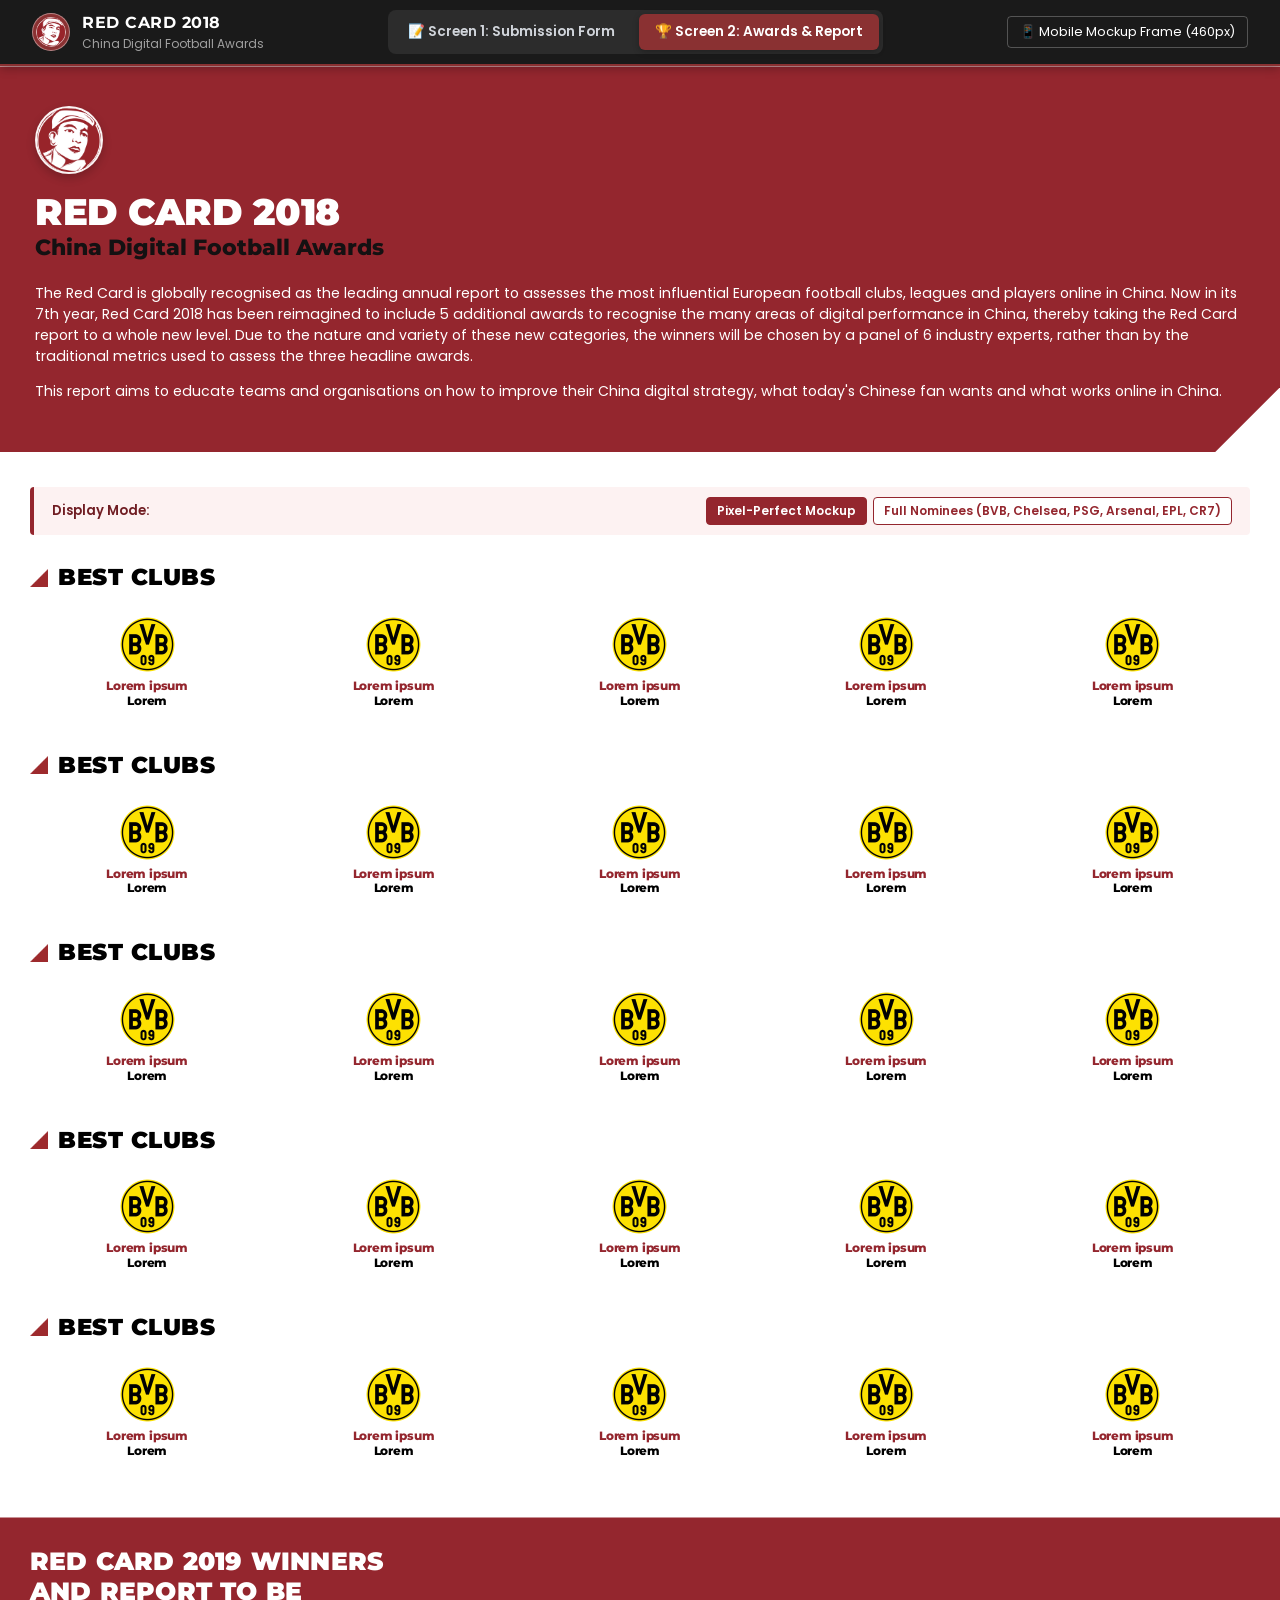
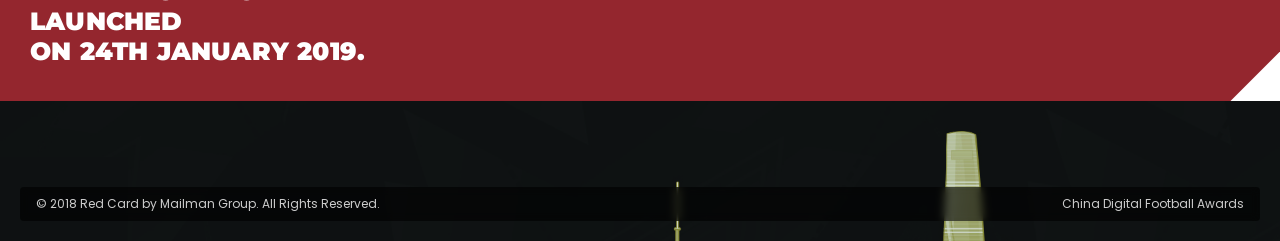
<file: index.html>
<!DOCTYPE html>
<html lang="en">
<head>
    <meta charset="UTF-8">
    <meta name="viewport" content="width=device-width, initial-scale=1.0">
    <meta name="description" content="Red Card 2018 - China Digital Football Awards and Official Application Submission Portal by Mailman. Celebrating European football clubs, leagues, and players online in China.">
    <meta name="keywords" content="Red Card 2018, China Digital Football Awards, Mailman, Football China, European Football Awards">
    <title>Red Card 2018 - China Digital Football Awards & Submission Portal</title>

    <!-- Favicon -->
    <link rel="icon" type="image/png" href="images/logo.png">

    <!-- Google Fonts -->
    <link rel="preconnect" href="https://fonts.googleapis.com">
    <link rel="preconnect" href="https://fonts.gstatic.com" crossorigin>
    <link href="https://fonts.googleapis.com/css2?family=Montserrat:ital,wght@0,400;0,500;0,600;0,700;0,800;0,900;1,400;1,700&family=Poppins:ital,wght@0,300;0,400;0,500;0,600;0,700;1,400&display=swap" rel="stylesheet">

    <!-- Main Stylesheet -->
    <link rel="stylesheet" href="style.css?v=fullscreen">
</head>
<body>

    <!-- Global Top Navigation & Screen Switcher -->
    <nav class="global-nav" aria-label="Screen Navigation">
        <div class="nav-container">
            <div class="nav-brand">
                <img src="images/logo.png" alt="Red Card Logo" class="nav-logo">
                <div>
                    <div class="nav-title">RED CARD 2018</div>
                    <div class="nav-tagline">China Digital Football Awards</div>
                </div>
            </div>

            <!-- Screen Selector Tabs -->
            <div class="nav-screen-tabs" role="tablist">
                <a href="#screen1" id="tab-screen-1" class="nav-tab-btn" role="tab" aria-selected="false">
                    <span>📝 Screen 1: Submission Form</span>
                </a>
                <a href="#screen2" id="tab-screen-2" class="nav-tab-btn active" role="tab" aria-selected="true">
                    <span>🏆 Screen 2: Awards & Report</span>
                </a>
            </div>

            <!-- View Mode Switcher -->
            <div class="nav-view-mode">
                <button type="button" id="toggle-frame-btn" class="view-toggle-btn" title="Toggle between mobile frame and responsive view">
                    📱 Mobile Mockup Frame (460px)
                </button>
            </div>
        </div>
    </nav>

    <!-- Main Application Viewport -->
    <main class="app-viewport">
        <div id="screen-wrapper" class="screen-wrapper">

            <!-- ================================================================
                 SCREEN 1: SUBMISSION FORM (screen1.png)
                 ================================================================ -->
            <section id="screen-1-view" style="display: none;" aria-label="Screen 1 - Award Nomination Submission">
                
                <!-- White Header with Logo -->
                <header class="submission-header">
                    <div class="submission-logo-wrapper">
                        <img src="images/logo.png" alt="Red Card Logo" class="submission-brand-logo">
                    </div>
                </header>

                <!-- Main Maroon Submission Card with Angled Bottom-Right Slant -->
                <div class="submission-main-card">
                    <div class="submission-grid">
                        
                        <!-- Left Column: Title, Explanatory Copy & Closing Date -->
                        <div class="submission-info-col">
                            <h1 class="submission-title">Submission</h1>
                            
                            <p class="submission-desc">
                                All details of submissions will be kept strictly private and
                                confidential by Mailman and will not be used for any purpose
                                other than judging Red Card 2018 winners.
                            </p>

                            <div class="submission-deadline-box">
                                <div class="deadline-text">
                                    <span>Applications will close on the</span>
                                    <span>15th December 2017</span>
                                </div>
                                <!-- Floating white accent square dots matching screen1.png -->
                                <div class="accent-square accent-square-1" aria-hidden="true"></div>
                                <div class="accent-square accent-square-2" aria-hidden="true"></div>
                            </div>
                        </div>

                        <!-- Right Column: Submission Form -->
                        <div class="submission-form-col">
                            <form id="award-submission-form" class="submission-form" action="#" method="POST">
                                
                                <!-- Text Inputs -->
                                <div class="form-group-input">
                                    <input type="text" id="applicant-name" name="name" class="form-input-bordered" placeholder="Name" required autocomplete="name">
                                </div>

                                <div class="form-group-input">
                                    <input type="email" id="applicant-email" name="email" class="form-input-bordered" placeholder="Email Address" required autocomplete="email">
                                </div>

                                <div class="form-group-input">
                                    <input type="text" id="applicant-organisation" name="organisation" class="form-input-bordered" placeholder="Organisation" required autocomplete="organization">
                                </div>

                                <!-- Award Selection Heading -->
                                <div class="form-section-awards">
                                    <h2 class="awards-header-title">Which Award</h2>
                                    <p class="awards-header-subtitle">
                                        (Please tick and provide details for all of the awards you would like to be nominated for)
                                    </p>
                                </div>

                                <!-- Award 1: Best Livestream (Checked by default in screen1.png) -->
                                <div class="award-field-block">
                                    <label class="award-checkbox-row" for="award-livestream">
                                        <span class="award-checkbox-label">
                                            <span class="custom-checkbox-wrapper">
                                                <input type="checkbox" id="award-livestream" name="awards[]" value="Best Livestream" checked>
                                                <span class="custom-checkbox-box"></span>
                                            </span>
                                            <span>Best Livestream</span>
                                        </span>
                                        <span class="award-row-square" aria-hidden="true"></span>
                                    </label>
                                    <textarea id="desc-livestream" name="desc_livestream" class="award-textarea" placeholder="Description & Results (max. 150 words)"></textarea>
                                </div>

                                <!-- Award 2: Best Tour Campaign -->
                                <div class="award-field-block">
                                    <label class="award-checkbox-row" for="award-tour">
                                        <span class="award-checkbox-label">
                                            <span class="custom-checkbox-wrapper">
                                                <input type="checkbox" id="award-tour" name="awards[]" value="Best Tour Campaign">
                                                <span class="custom-checkbox-box"></span>
                                            </span>
                                            <span>Best Tour Campaign</span>
                                        </span>
                                        <span class="award-row-square" aria-hidden="true"></span>
                                    </label>
                                    <textarea id="desc-tour" name="desc_tour" class="award-textarea" placeholder="Description & Results (max. 150 words)"></textarea>
                                </div>

                                <!-- Award 3: Best Sponsor Activation -->
                                <div class="award-field-block">
                                    <label class="award-checkbox-row" for="award-sponsor">
                                        <span class="award-checkbox-label">
                                            <span class="custom-checkbox-wrapper">
                                                <input type="checkbox" id="award-sponsor" name="awards[]" value="Best Sponsor Activation">
                                                <span class="custom-checkbox-box"></span>
                                            </span>
                                            <span>Best Sponsor Activation</span>
                                        </span>
                                        <span class="award-row-square" aria-hidden="true"></span>
                                    </label>
                                    <textarea id="desc-sponsor" name="desc_sponsor" class="award-textarea" placeholder="Description & Results (max. 150 words)"></textarea>
                                </div>

                                <!-- Award 4: Best Use of Technology -->
                                <div class="award-field-block">
                                    <label class="award-checkbox-row" for="award-technology">
                                        <span class="award-checkbox-label">
                                            <span class="custom-checkbox-wrapper">
                                                <input type="checkbox" id="award-technology" name="awards[]" value="Best Use of Technology">
                                                <span class="custom-checkbox-box"></span>
                                            </span>
                                            <span>Best Use of Technology</span>
                                        </span>
                                        <span class="award-row-square" aria-hidden="true"></span>
                                    </label>
                                    <textarea id="desc-technology" name="desc_technology" class="award-textarea" placeholder="Description & Results (max. 150 words)"></textarea>
                                </div>

                                <!-- Award 5: Best Online Campaign -->
                                <div class="award-field-block">
                                    <label class="award-checkbox-row" for="award-online">
                                        <span class="award-checkbox-label">
                                            <span class="custom-checkbox-wrapper">
                                                <input type="checkbox" id="award-online" name="awards[]" value="Best Online Campaign">
                                                <span class="custom-checkbox-box"></span>
                                            </span>
                                            <span>Best Online Campaign</span>
                                        </span>
                                        <span class="award-row-square" aria-hidden="true"></span>
                                    </label>
                                    <textarea id="desc-online" name="desc_online" class="award-textarea" placeholder="Description & Results (max. 150 words)"></textarea>
                                </div>

                                <!-- Submission Actions & Success Badge matching screen1.png -->
                                <div class="form-actions-wrapper">
                                    <button type="submit" class="btn-submit-form" id="btn-submit">
                                        Submit Nomination
                                    </button>

                                    <!-- Exact visual representation of the white badge from screen1.png -->
                                    <div class="submission-success-badge" id="success-badge">
                                        <span class="success-check-icon" aria-hidden="true">&#10003;</span>
                                        <span>Submission Successful</span>
                                    </div>
                                </div>

                            </form>
                        </div>

                    </div>
                </div>

            </section>

            <!-- ================================================================
                 SCREEN 2: RED CARD 2018 AWARDS & REPORT (screen2.png)
                 ================================================================ -->
            <section id="screen-2-view" aria-label="Screen 2 - Red Card 2018 Report and Awards">
                
                <!-- Hero Section with Maroon Background & Angled Slant -->
                <header class="awards-hero-section">
                    <div class="hero-header-top">
                        <div class="hero-brand-logo-circle">
                            <img src="images/logo.png" alt="Red Card Circular Logo">
                        </div>
                    </div>

                    <h1 class="hero-main-title">RED CARD 2018</h1>
                    <div class="hero-sub-title">China Digital Football Awards</div>

                    <div class="hero-body-text">
                        <p>
                            The Red Card is globally recognised as the leading annual report to assesses the most influential European football clubs, leagues and players online in China. Now in its 7th year, Red Card 2018 has been reimagined to include 5 additional awards to recognise the many areas of digital performance in China, thereby taking the Red Card report to a whole new level. Due to the nature and variety of these new categories, the winners will be chosen by a panel of 6 industry experts, rather than by the traditional metrics used to assess the three headline awards.
                        </p>
                        <p>
                            This report aims to educate teams and organisations on how to improve their China digital strategy, what today's Chinese fan wants and what works online in China.
                        </p>
                    </div>
                </header>

                <!-- Awards Body Section -->
                <div class="awards-body-container">
                    
                    <!-- Interactive View Switcher Bar (Mockup vs Authentic Data) -->
                    <div class="mode-switch-bar">
                        <span class="mode-switch-title">Display Mode:</span>
                        <div class="mode-toggle-group">
                            <button type="button" id="btn-mockup-mode" class="mode-btn active" title="Displays 5x Dortmund BVB as shown in screen2.png mockup">
                                Pixel-Perfect Mockup
                            </button>
                            <button type="button" id="btn-authentic-mode" class="mode-btn" title="Displays all provided clubs, leagues, and players">
                                Full Nominees (BVB, Chelsea, PSG, Arsenal, EPL, CR7)
                            </button>
                        </div>
                    </div>

                    <!-- Category 1: BEST CLUBS -->
                    <section class="award-category-section" aria-labelledby="cat-1-title">
                        <div class="category-heading-row">
                            <img src="images/icon_awards.png" alt="Award category icon" class="category-triangle-icon">
                            <h2 id="cat-1-title" class="category-title-text">BEST CLUBS</h2>
                        </div>
                        <div class="club-cards-grid">
                            <div class="club-card-item">
                                <div class="club-badge-wrapper">
                                    <img src="images/1.png" alt="Borussia Dortmund">
                                </div>
                                <div class="club-name-primary">Lorem ipsum</div>
                                <div class="club-name-secondary">Lorem</div>
                            </div>
                            <div class="club-card-item">
                                <div class="club-badge-wrapper">
                                    <img src="images/1.png" alt="Borussia Dortmund">
                                </div>
                                <div class="club-name-primary">Lorem ipsum</div>
                                <div class="club-name-secondary">Lorem</div>
                            </div>
                            <div class="club-card-item">
                                <div class="club-badge-wrapper">
                                    <img src="images/1.png" alt="Borussia Dortmund">
                                </div>
                                <div class="club-name-primary">Lorem ipsum</div>
                                <div class="club-name-secondary">Lorem</div>
                            </div>
                            <div class="club-card-item">
                                <div class="club-badge-wrapper">
                                    <img src="images/1.png" alt="Borussia Dortmund">
                                </div>
                                <div class="club-name-primary">Lorem ipsum</div>
                                <div class="club-name-secondary">Lorem</div>
                            </div>
                            <div class="club-card-item">
                                <div class="club-badge-wrapper">
                                    <img src="images/1.png" alt="Borussia Dortmund">
                                </div>
                                <div class="club-name-primary">Lorem ipsum</div>
                                <div class="club-name-secondary">Lorem</div>
                            </div>
                        </div>
                    </section>

                    <!-- Category 2: BEST CLUBS -->
                    <section class="award-category-section" aria-labelledby="cat-2-title">
                        <div class="category-heading-row">
                            <img src="images/icon_awards.png" alt="Award category icon" class="category-triangle-icon">
                            <h2 id="cat-2-title" class="category-title-text">BEST CLUBS</h2>
                        </div>
                        <div class="club-cards-grid">
                            <div class="club-card-item">
                                <div class="club-badge-wrapper">
                                    <img src="images/1.png" alt="Borussia Dortmund">
                                </div>
                                <div class="club-name-primary">Lorem ipsum</div>
                                <div class="club-name-secondary">Lorem</div>
                            </div>
                            <div class="club-card-item">
                                <div class="club-badge-wrapper">
                                    <img src="images/1.png" alt="Borussia Dortmund">
                                </div>
                                <div class="club-name-primary">Lorem ipsum</div>
                                <div class="club-name-secondary">Lorem</div>
                            </div>
                            <div class="club-card-item">
                                <div class="club-badge-wrapper">
                                    <img src="images/1.png" alt="Borussia Dortmund">
                                </div>
                                <div class="club-name-primary">Lorem ipsum</div>
                                <div class="club-name-secondary">Lorem</div>
                            </div>
                            <div class="club-card-item">
                                <div class="club-badge-wrapper">
                                    <img src="images/1.png" alt="Borussia Dortmund">
                                </div>
                                <div class="club-name-primary">Lorem ipsum</div>
                                <div class="club-name-secondary">Lorem</div>
                            </div>
                            <div class="club-card-item">
                                <div class="club-badge-wrapper">
                                    <img src="images/1.png" alt="Borussia Dortmund">
                                </div>
                                <div class="club-name-primary">Lorem ipsum</div>
                                <div class="club-name-secondary">Lorem</div>
                            </div>
                        </div>
                    </section>

                    <!-- Category 3: BEST CLUBS -->
                    <section class="award-category-section" aria-labelledby="cat-3-title">
                        <div class="category-heading-row">
                            <img src="images/icon_awards.png" alt="Award category icon" class="category-triangle-icon">
                            <h2 id="cat-3-title" class="category-title-text">BEST CLUBS</h2>
                        </div>
                        <div class="club-cards-grid">
                            <div class="club-card-item">
                                <div class="club-badge-wrapper">
                                    <img src="images/1.png" alt="Borussia Dortmund">
                                </div>
                                <div class="club-name-primary">Lorem ipsum</div>
                                <div class="club-name-secondary">Lorem</div>
                            </div>
                            <div class="club-card-item">
                                <div class="club-badge-wrapper">
                                    <img src="images/1.png" alt="Borussia Dortmund">
                                </div>
                                <div class="club-name-primary">Lorem ipsum</div>
                                <div class="club-name-secondary">Lorem</div>
                            </div>
                            <div class="club-card-item">
                                <div class="club-badge-wrapper">
                                    <img src="images/1.png" alt="Borussia Dortmund">
                                </div>
                                <div class="club-name-primary">Lorem ipsum</div>
                                <div class="club-name-secondary">Lorem</div>
                            </div>
                            <div class="club-card-item">
                                <div class="club-badge-wrapper">
                                    <img src="images/1.png" alt="Borussia Dortmund">
                                </div>
                                <div class="club-name-primary">Lorem ipsum</div>
                                <div class="club-name-secondary">Lorem</div>
                            </div>
                            <div class="club-card-item">
                                <div class="club-badge-wrapper">
                                    <img src="images/1.png" alt="Borussia Dortmund">
                                </div>
                                <div class="club-name-primary">Lorem ipsum</div>
                                <div class="club-name-secondary">Lorem</div>
                            </div>
                        </div>
                    </section>

                    <!-- Category 4: BEST CLUBS -->
                    <section class="award-category-section" aria-labelledby="cat-4-title">
                        <div class="category-heading-row">
                            <img src="images/icon_awards.png" alt="Award category icon" class="category-triangle-icon">
                            <h2 id="cat-4-title" class="category-title-text">BEST CLUBS</h2>
                        </div>
                        <div class="club-cards-grid">
                            <div class="club-card-item">
                                <div class="club-badge-wrapper">
                                    <img src="images/1.png" alt="Borussia Dortmund">
                                </div>
                                <div class="club-name-primary">Lorem ipsum</div>
                                <div class="club-name-secondary">Lorem</div>
                            </div>
                            <div class="club-card-item">
                                <div class="club-badge-wrapper">
                                    <img src="images/1.png" alt="Borussia Dortmund">
                                </div>
                                <div class="club-name-primary">Lorem ipsum</div>
                                <div class="club-name-secondary">Lorem</div>
                            </div>
                            <div class="club-card-item">
                                <div class="club-badge-wrapper">
                                    <img src="images/1.png" alt="Borussia Dortmund">
                                </div>
                                <div class="club-name-primary">Lorem ipsum</div>
                                <div class="club-name-secondary">Lorem</div>
                            </div>
                            <div class="club-card-item">
                                <div class="club-badge-wrapper">
                                    <img src="images/1.png" alt="Borussia Dortmund">
                                </div>
                                <div class="club-name-primary">Lorem ipsum</div>
                                <div class="club-name-secondary">Lorem</div>
                            </div>
                            <div class="club-card-item">
                                <div class="club-badge-wrapper">
                                    <img src="images/1.png" alt="Borussia Dortmund">
                                </div>
                                <div class="club-name-primary">Lorem ipsum</div>
                                <div class="club-name-secondary">Lorem</div>
                            </div>
                        </div>
                    </section>

                    <!-- Category 5: BEST CLUBS -->
                    <section class="award-category-section" aria-labelledby="cat-5-title">
                        <div class="category-heading-row">
                            <img src="images/icon_awards.png" alt="Award category icon" class="category-triangle-icon">
                            <h2 id="cat-5-title" class="category-title-text">BEST CLUBS</h2>
                        </div>
                        <div class="club-cards-grid">
                            <div class="club-card-item">
                                <div class="club-badge-wrapper">
                                    <img src="images/1.png" alt="Borussia Dortmund">
                                </div>
                                <div class="club-name-primary">Lorem ipsum</div>
                                <div class="club-name-secondary">Lorem</div>
                            </div>
                            <div class="club-card-item">
                                <div class="club-badge-wrapper">
                                    <img src="images/1.png" alt="Borussia Dortmund">
                                </div>
                                <div class="club-name-primary">Lorem ipsum</div>
                                <div class="club-name-secondary">Lorem</div>
                            </div>
                            <div class="club-card-item">
                                <div class="club-badge-wrapper">
                                    <img src="images/1.png" alt="Borussia Dortmund">
                                </div>
                                <div class="club-name-primary">Lorem ipsum</div>
                                <div class="club-name-secondary">Lorem</div>
                            </div>
                            <div class="club-card-item">
                                <div class="club-badge-wrapper">
                                    <img src="images/1.png" alt="Borussia Dortmund">
                                </div>
                                <div class="club-name-primary">Lorem ipsum</div>
                                <div class="club-name-secondary">Lorem</div>
                            </div>
                            <div class="club-card-item">
                                <div class="club-badge-wrapper">
                                    <img src="images/1.png" alt="Borussia Dortmund">
                                </div>
                                <div class="club-name-primary">Lorem ipsum</div>
                                <div class="club-name-secondary">Lorem</div>
                            </div>
                        </div>
                    </section>

                </div>

                <!-- Launch Announcement Maroon Banner -->
                <div class="launch-announcement-banner">
                    <div class="launch-announcement-text">
                        RED CARD 2019 WINNERS<br>
                        AND REPORT TO BE LAUNCHED<br>
                        ON 24TH JANUARY 2019.
                    </div>
                </div>

                <!-- Skyline Footer Graphic Section -->
                <footer class="skyline-footer-section">
                    <div class="footer-overlay-content">
                        <span>&copy; 2018 Red Card by Mailman Group. All Rights Reserved.</span>
                        <span>China Digital Football Awards</span>
                    </div>
                </footer>

            </section>

        </div>
    </main>

    <!-- Main Controller Script -->
    <script src="script.js"></script>
</body>
</html>
</file>
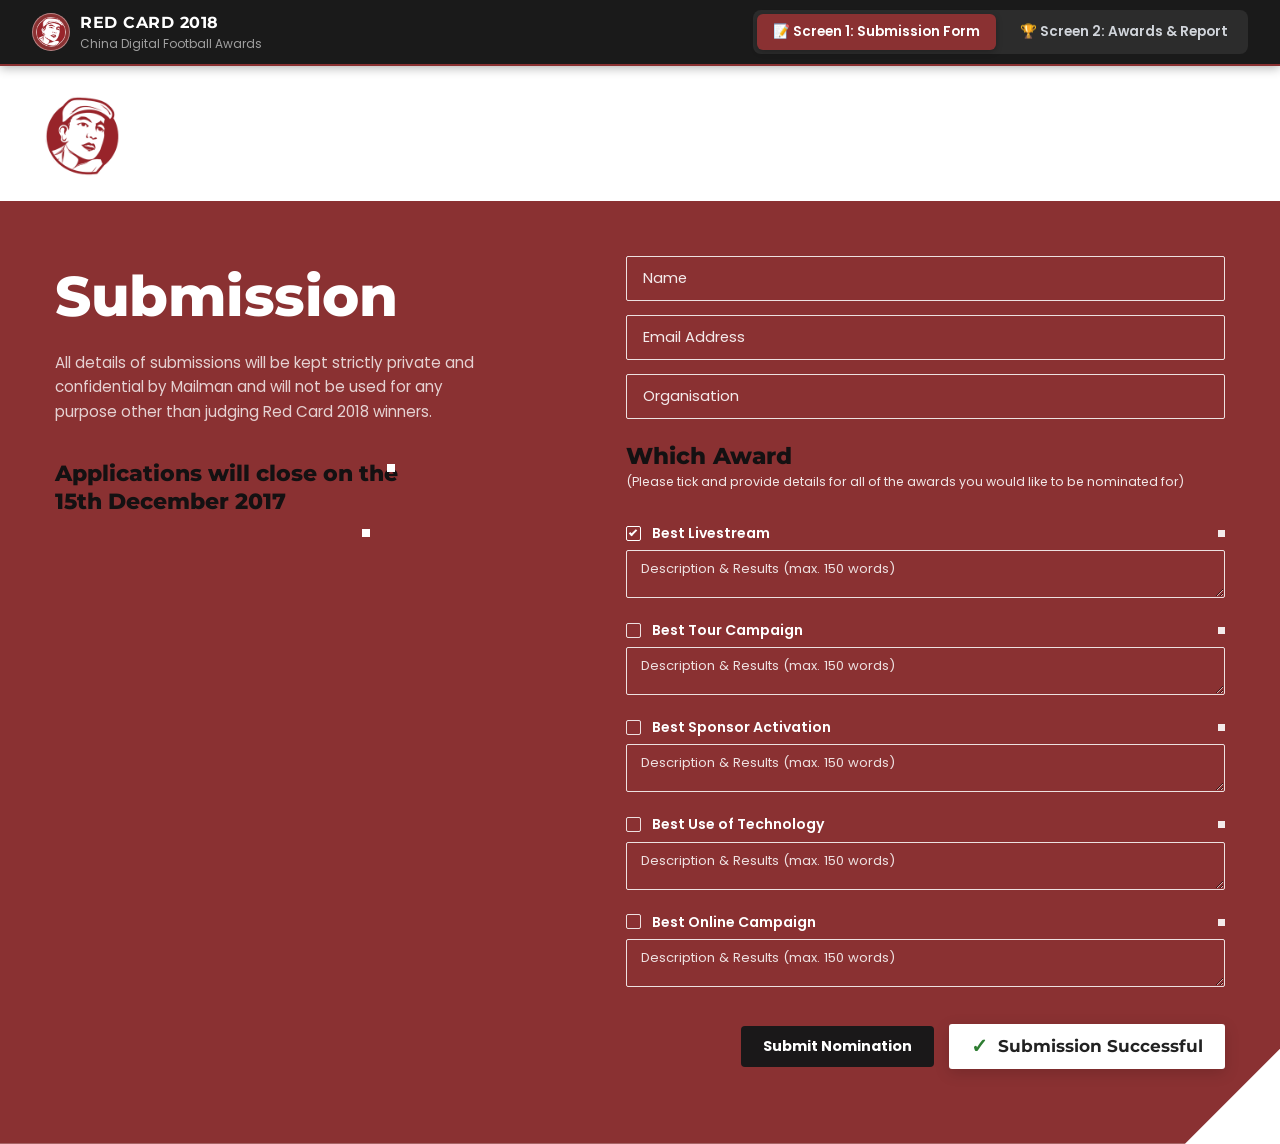
<file: screen1.html>
<!DOCTYPE html>
<html lang="en">
<head>
    <meta charset="UTF-8">
    <meta name="viewport" content="width=device-width, initial-scale=1.0">
    <meta name="description" content="Red Card 2018 - Application Submission Portal. Submit your nomination for China Digital Football Awards.">
    <title>Red Card 2018 - Screen 1: Submission</title>

    <!-- Favicon -->
    <link rel="icon" type="image/png" href="images/logo.png">

    <!-- Google Fonts -->
    <link rel="preconnect" href="https://fonts.googleapis.com">
    <link rel="preconnect" href="https://fonts.gstatic.com" crossorigin>
    <link href="https://fonts.googleapis.com/css2?family=Montserrat:ital,wght@0,400;0,500;0,600;0,700;0,800;0,900;1,400;1,700&family=Poppins:ital,wght@0,300;0,400;0,500;0,600;0,700;1,400&display=swap" rel="stylesheet">

    <!-- Stylesheet -->
    <link rel="stylesheet" href="style.css?v=fullscreen">
    <style>
        /* Specific screen1 standalone adjustments */
        body {
            background-color: #ffffff;
            margin: 0;
            padding: 0;
        }
        .screen-wrapper {
            max-width: 100%;
            box-shadow: none;
            border-radius: 0;
        }
        .app-viewport {
            padding: 0;
        }
    </style>
</head>
<body>

    <!-- Header Navigation -->
    <nav class="global-nav">
        <div class="nav-container">
            <div class="nav-brand">
                <a href="index.html" style="display:flex; align-items:center; gap:10px;">
                    <img src="images/logo.png" alt="Red Card Logo" class="nav-logo">
                    <div>
                        <div class="nav-title">RED CARD 2018</div>
                        <div class="nav-tagline">China Digital Football Awards</div>
                    </div>
                </a>
            </div>
            <div class="nav-screen-tabs">
                <a href="screen1.html" class="nav-tab-btn active">
                    <span>📝 Screen 1: Submission Form</span>
                </a>
                <a href="screen2.html" class="nav-tab-btn">
                    <span>🏆 Screen 2: Awards & Report</span>
                </a>
            </div>
        </div>
    </nav>

    <!-- Standalone Viewport for Screen 1 -->
    <main class="app-viewport">
        <div class="screen-wrapper">
            <section id="screen-1-view">
                
                <!-- White Header with Logo -->
                <header class="submission-header">
                    <div class="submission-logo-wrapper">
                        <a href="index.html">
                            <img src="images/logo.png" alt="Red Card Logo" class="submission-brand-logo">
                        </a>
                    </div>
                </header>

                <!-- Main Maroon Submission Card with Slanted Cut -->
                <div class="submission-main-card">
                    <div class="submission-grid">
                        
                        <!-- Left Column: Title, Explanatory Copy & Closing Date -->
                        <div class="submission-info-col">
                            <h1 class="submission-title">Submission</h1>
                            
                            <p class="submission-desc">
                                All details of submissions will be kept strictly private and
                                confidential by Mailman and will not be used for any purpose
                                other than judging Red Card 2018 winners.
                            </p>

                            <div class="submission-deadline-box">
                                <div class="deadline-text">
                                    <span>Applications will close on the</span>
                                    <span>15th December 2017</span>
                                </div>
                                <!-- Floating white accent square dots -->
                                <div class="accent-square accent-square-1" aria-hidden="true"></div>
                                <div class="accent-square accent-square-2" aria-hidden="true"></div>
                            </div>
                        </div>

                        <!-- Right Column: Submission Form -->
                        <div class="submission-form-col">
                            <form id="award-submission-form" class="submission-form" action="#" method="POST">
                                
                                <div class="form-group-input">
                                    <input type="text" id="applicant-name" name="name" class="form-input-bordered" placeholder="Name" required autocomplete="name">
                                </div>

                                <div class="form-group-input">
                                    <input type="email" id="applicant-email" name="email" class="form-input-bordered" placeholder="Email Address" required autocomplete="email">
                                </div>

                                <div class="form-group-input">
                                    <input type="text" id="applicant-organisation" name="organisation" class="form-input-bordered" placeholder="Organisation" required autocomplete="organization">
                                </div>

                                <!-- Award Selection Heading -->
                                <div class="form-section-awards">
                                    <h2 class="awards-header-title">Which Award</h2>
                                    <p class="awards-header-subtitle">
                                        (Please tick and provide details for all of the awards you would like to be nominated for)
                                    </p>
                                </div>

                                <!-- Award 1: Best Livestream (Checked in screen1.png) -->
                                <div class="award-field-block">
                                    <label class="award-checkbox-row" for="award-livestream">
                                        <span class="award-checkbox-label">
                                            <span class="custom-checkbox-wrapper">
                                                <input type="checkbox" id="award-livestream" name="awards[]" value="Best Livestream" checked>
                                                <span class="custom-checkbox-box"></span>
                                            </span>
                                            <span>Best Livestream</span>
                                        </span>
                                        <span class="award-row-square" aria-hidden="true"></span>
                                    </label>
                                    <textarea id="desc-livestream" name="desc_livestream" class="award-textarea" placeholder="Description & Results (max. 150 words)"></textarea>
                                </div>

                                <!-- Award 2: Best Tour Campaign -->
                                <div class="award-field-block">
                                    <label class="award-checkbox-row" for="award-tour">
                                        <span class="award-checkbox-label">
                                            <span class="custom-checkbox-wrapper">
                                                <input type="checkbox" id="award-tour" name="awards[]" value="Best Tour Campaign">
                                                <span class="custom-checkbox-box"></span>
                                            </span>
                                            <span>Best Tour Campaign</span>
                                        </span>
                                        <span class="award-row-square" aria-hidden="true"></span>
                                    </label>
                                    <textarea id="desc-tour" name="desc_tour" class="award-textarea" placeholder="Description & Results (max. 150 words)"></textarea>
                                </div>

                                <!-- Award 3: Best Sponsor Activation -->
                                <div class="award-field-block">
                                    <label class="award-checkbox-row" for="award-sponsor">
                                        <span class="award-checkbox-label">
                                            <span class="custom-checkbox-wrapper">
                                                <input type="checkbox" id="award-sponsor" name="awards[]" value="Best Sponsor Activation">
                                                <span class="custom-checkbox-box"></span>
                                            </span>
                                            <span>Best Sponsor Activation</span>
                                        </span>
                                        <span class="award-row-square" aria-hidden="true"></span>
                                    </label>
                                    <textarea id="desc-sponsor" name="desc_sponsor" class="award-textarea" placeholder="Description & Results (max. 150 words)"></textarea>
                                </div>

                                <!-- Award 4: Best Use of Technology -->
                                <div class="award-field-block">
                                    <label class="award-checkbox-row" for="award-technology">
                                        <span class="award-checkbox-label">
                                            <span class="custom-checkbox-wrapper">
                                                <input type="checkbox" id="award-technology" name="awards[]" value="Best Use of Technology">
                                                <span class="custom-checkbox-box"></span>
                                            </span>
                                            <span>Best Use of Technology</span>
                                        </span>
                                        <span class="award-row-square" aria-hidden="true"></span>
                                    </label>
                                    <textarea id="desc-technology" name="desc_technology" class="award-textarea" placeholder="Description & Results (max. 150 words)"></textarea>
                                </div>

                                <!-- Award 5: Best Online Campaign -->
                                <div class="award-field-block">
                                    <label class="award-checkbox-row" for="award-online">
                                        <span class="award-checkbox-label">
                                            <span class="custom-checkbox-wrapper">
                                                <input type="checkbox" id="award-online" name="awards[]" value="Best Online Campaign">
                                                <span class="custom-checkbox-box"></span>
                                            </span>
                                            <span>Best Online Campaign</span>
                                        </span>
                                        <span class="award-row-square" aria-hidden="true"></span>
                                    </label>
                                    <textarea id="desc-online" name="desc_online" class="award-textarea" placeholder="Description & Results (max. 150 words)"></textarea>
                                </div>

                                <!-- Submission Actions & Success Badge matching screen1.png -->
                                <div class="form-actions-wrapper">
                                    <button type="submit" class="btn-submit-form" id="btn-submit">
                                        Submit Nomination
                                    </button>

                                    <!-- Exact visual representation of the white badge from screen1.png -->
                                    <div class="submission-success-badge" id="success-badge">
                                        <span class="success-check-icon" aria-hidden="true">&#10003;</span>
                                        <span>Submission Successful</span>
                                    </div>
                                </div>

                            </form>
                        </div>

                    </div>
                </div>

            </section>
        </div>
    </main>

    <script src="script.js"></script>
</body>
</html>
</file>
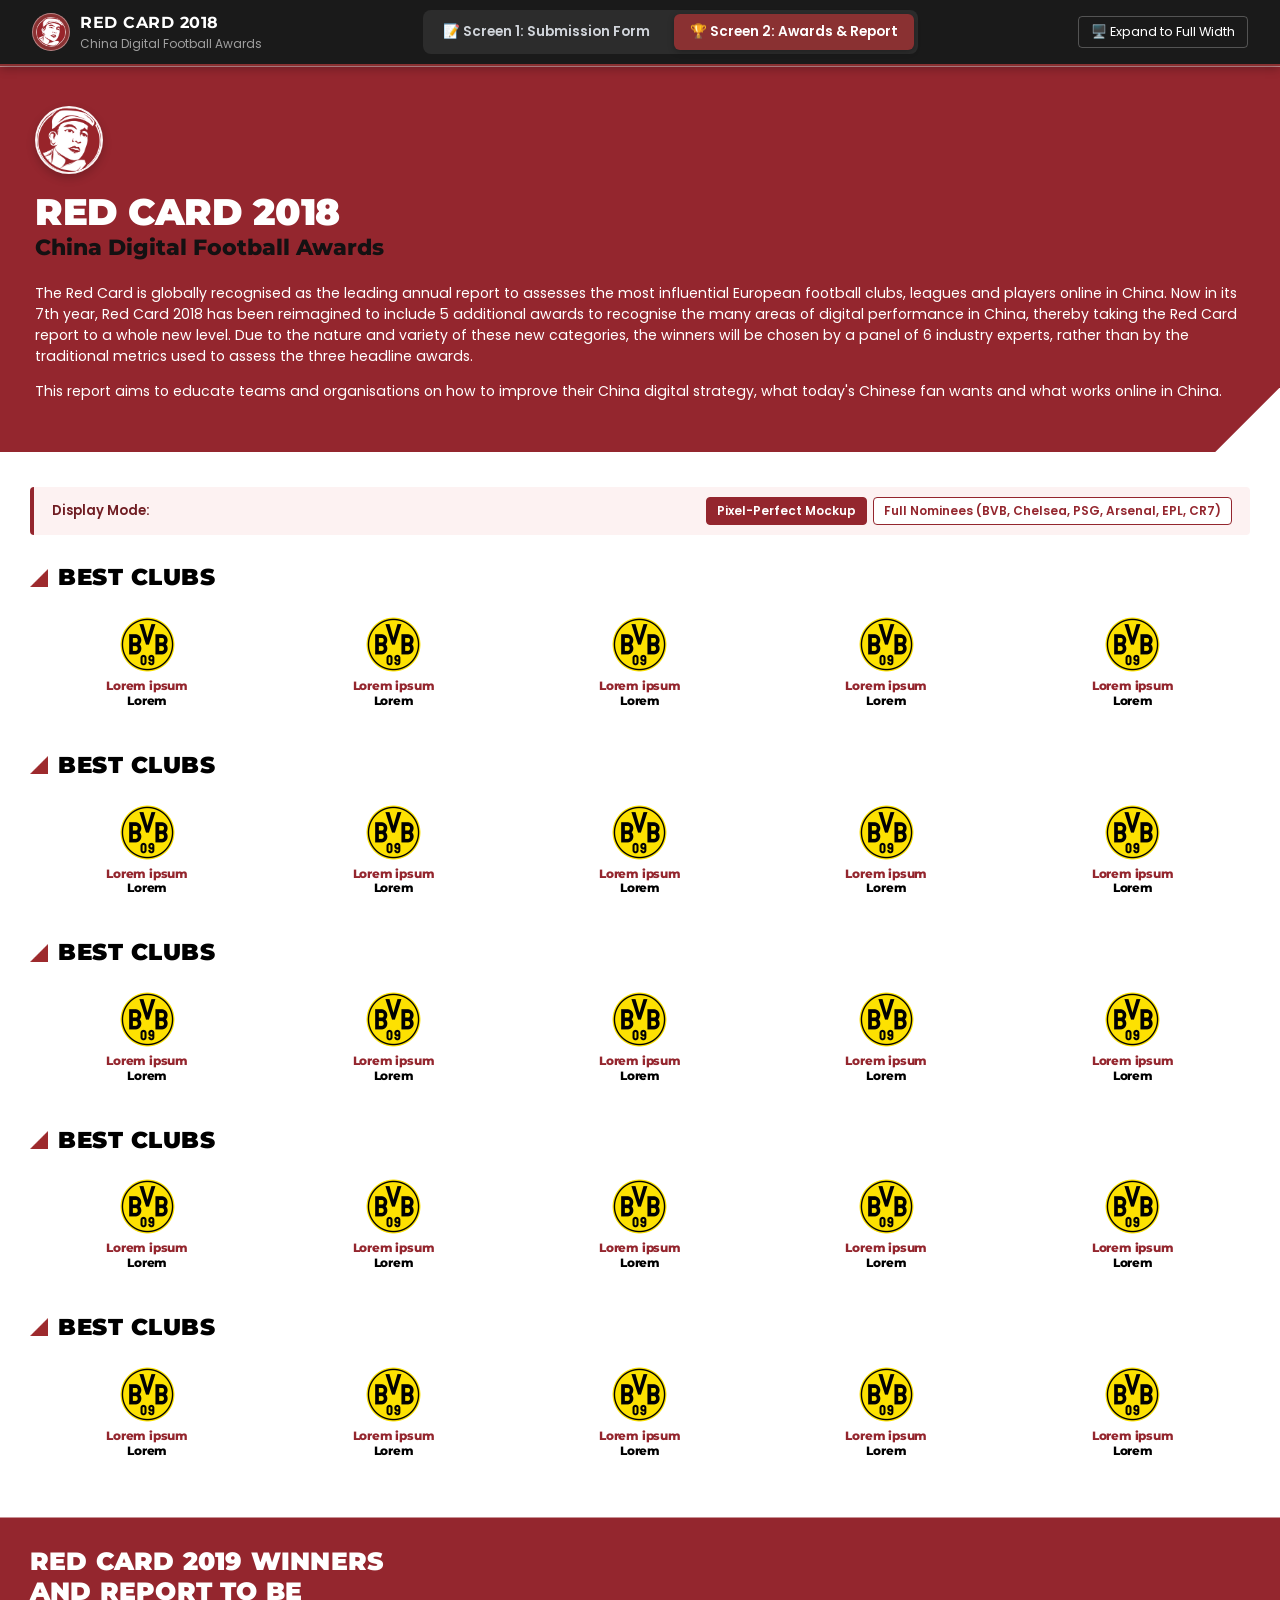
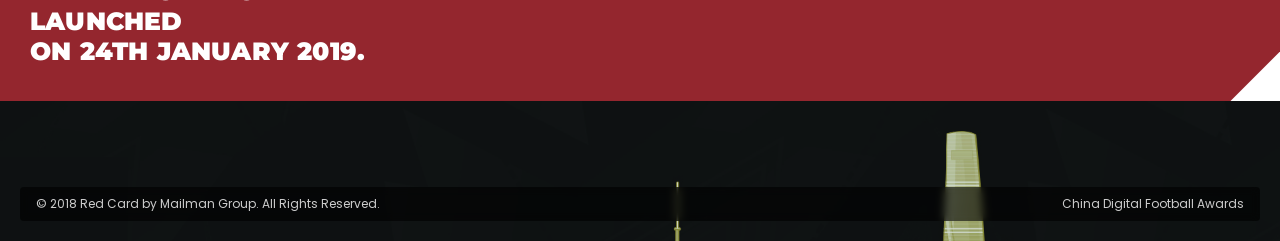
<file: screen2.html>
<!DOCTYPE html>
<html lang="en">
<head>
    <meta charset="UTF-8">
    <meta name="viewport" content="width=device-width, initial-scale=1.0">
    <meta name="description" content="Red Card 2018 - China Digital Football Awards. Recognising the most influential European football clubs, leagues, and players online in China.">
    <title>Red Card 2018 - Screen 2: Awards & Report</title>

    <!-- Favicon -->
    <link rel="icon" type="image/png" href="images/logo.png">

    <!-- Google Fonts -->
    <link rel="preconnect" href="https://fonts.googleapis.com">
    <link rel="preconnect" href="https://fonts.gstatic.com" crossorigin>
    <link href="https://fonts.googleapis.com/css2?family=Montserrat:ital,wght@0,400;0,500;0,600;0,700;0,800;0,900;1,400;1,700&family=Poppins:ital,wght@0,300;0,400;0,500;0,600;0,700;1,400&display=swap" rel="stylesheet">

    <!-- Stylesheet -->
    <link rel="stylesheet" href="style.css?v=fullscreen">
    <style>
        /* Specific screen2 standalone adjustments */
        body {
            background-color: #ffffff;
            margin: 0;
            padding: 0;
        }
        .screen-wrapper {
            max-width: 100%;
            box-shadow: none;
            border-radius: 0;
        }
        .app-viewport {
            padding: 0;
        }
    </style>
</head>
<body>

    <!-- Header Navigation -->
    <nav class="global-nav">
        <div class="nav-container">
            <div class="nav-brand">
                <a href="index.html" style="display:flex; align-items:center; gap:10px;">
                    <img src="images/logo.png" alt="Red Card Logo" class="nav-logo">
                    <div>
                        <div class="nav-title">RED CARD 2018</div>
                        <div class="nav-tagline">China Digital Football Awards</div>
                    </div>
                </a>
            </div>
            <div class="nav-screen-tabs">
                <a href="screen1.html" class="nav-tab-btn">
                    <span>📝 Screen 1: Submission Form</span>
                </a>
                <a href="screen2.html" class="nav-tab-btn active">
                    <span>🏆 Screen 2: Awards & Report</span>
                </a>
            </div>
            <div class="nav-view-mode">
                <button type="button" id="toggle-frame-btn" class="view-toggle-btn">
                    🖥️ Expand to Full Width
                </button>
            </div>
        </div>
    </nav>

    <!-- Standalone Viewport for Screen 2 -->
    <main class="app-viewport">
        <div id="screen-wrapper" class="screen-wrapper">
            <section id="screen-2-view" aria-label="Screen 2 - Red Card 2018 Report and Awards">
                
                <!-- Hero Section with Maroon Background & Slanted Corner -->
                <header class="awards-hero-section">
                    <div class="hero-header-top">
                        <div class="hero-brand-logo-circle">
                            <img src="images/logo.png" alt="Red Card Circular Logo">
                        </div>
                    </div>

                    <h1 class="hero-main-title">RED CARD 2018</h1>
                    <div class="hero-sub-title">China Digital Football Awards</div>

                    <div class="hero-body-text">
                        <p>
                            The Red Card is globally recognised as the leading annual report to assesses the most influential European football clubs, leagues and players online in China. Now in its 7th year, Red Card 2018 has been reimagined to include 5 additional awards to recognise the many areas of digital performance in China, thereby taking the Red Card report to a whole new level. Due to the nature and variety of these new categories, the winners will be chosen by a panel of 6 industry experts, rather than by the traditional metrics used to assess the three headline awards.
                        </p>
                        <p>
                            This report aims to educate teams and organisations on how to improve their China digital strategy, what today's Chinese fan wants and what works online in China.
                        </p>
                    </div>
                </header>

                <!-- Awards Body Section -->
                <div class="awards-body-container">
                    
                    <!-- Display Mode Bar -->
                    <div class="mode-switch-bar">
                        <span class="mode-switch-title">Display Mode:</span>
                        <div class="mode-toggle-group">
                            <button type="button" id="btn-mockup-mode" class="mode-btn active" title="Displays 5x Dortmund BVB as shown in screen2.png mockup">
                                Pixel-Perfect Mockup
                            </button>
                            <button type="button" id="btn-authentic-mode" class="mode-btn" title="Displays all provided clubs, leagues, and players">
                                Full Nominees (BVB, Chelsea, PSG, Arsenal, EPL, CR7)
                            </button>
                        </div>
                    </div>

                    <!-- Category 1: BEST CLUBS -->
                    <section class="award-category-section" aria-labelledby="cat-1-title">
                        <div class="category-heading-row">
                            <img src="images/icon_awards.png" alt="Award category icon" class="category-triangle-icon">
                            <h2 id="cat-1-title" class="category-title-text">BEST CLUBS</h2>
                        </div>
                        <div class="club-cards-grid">
                            <div class="club-card-item">
                                <div class="club-badge-wrapper">
                                    <img src="images/1.png" alt="Borussia Dortmund">
                                </div>
                                <div class="club-name-primary">Lorem ipsum</div>
                                <div class="club-name-secondary">Lorem</div>
                            </div>
                            <div class="club-card-item">
                                <div class="club-badge-wrapper">
                                    <img src="images/1.png" alt="Borussia Dortmund">
                                </div>
                                <div class="club-name-primary">Lorem ipsum</div>
                                <div class="club-name-secondary">Lorem</div>
                            </div>
                            <div class="club-card-item">
                                <div class="club-badge-wrapper">
                                    <img src="images/1.png" alt="Borussia Dortmund">
                                </div>
                                <div class="club-name-primary">Lorem ipsum</div>
                                <div class="club-name-secondary">Lorem</div>
                            </div>
                            <div class="club-card-item">
                                <div class="club-badge-wrapper">
                                    <img src="images/1.png" alt="Borussia Dortmund">
                                </div>
                                <div class="club-name-primary">Lorem ipsum</div>
                                <div class="club-name-secondary">Lorem</div>
                            </div>
                            <div class="club-card-item">
                                <div class="club-badge-wrapper">
                                    <img src="images/1.png" alt="Borussia Dortmund">
                                </div>
                                <div class="club-name-primary">Lorem ipsum</div>
                                <div class="club-name-secondary">Lorem</div>
                            </div>
                        </div>
                    </section>

                    <!-- Category 2: BEST CLUBS -->
                    <section class="award-category-section" aria-labelledby="cat-2-title">
                        <div class="category-heading-row">
                            <img src="images/icon_awards.png" alt="Award category icon" class="category-triangle-icon">
                            <h2 id="cat-2-title" class="category-title-text">BEST CLUBS</h2>
                        </div>
                        <div class="club-cards-grid">
                            <div class="club-card-item">
                                <div class="club-badge-wrapper">
                                    <img src="images/1.png" alt="Borussia Dortmund">
                                </div>
                                <div class="club-name-primary">Lorem ipsum</div>
                                <div class="club-name-secondary">Lorem</div>
                            </div>
                            <div class="club-card-item">
                                <div class="club-badge-wrapper">
                                    <img src="images/1.png" alt="Borussia Dortmund">
                                </div>
                                <div class="club-name-primary">Lorem ipsum</div>
                                <div class="club-name-secondary">Lorem</div>
                            </div>
                            <div class="club-card-item">
                                <div class="club-badge-wrapper">
                                    <img src="images/1.png" alt="Borussia Dortmund">
                                </div>
                                <div class="club-name-primary">Lorem ipsum</div>
                                <div class="club-name-secondary">Lorem</div>
                            </div>
                            <div class="club-card-item">
                                <div class="club-badge-wrapper">
                                    <img src="images/1.png" alt="Borussia Dortmund">
                                </div>
                                <div class="club-name-primary">Lorem ipsum</div>
                                <div class="club-name-secondary">Lorem</div>
                            </div>
                            <div class="club-card-item">
                                <div class="club-badge-wrapper">
                                    <img src="images/1.png" alt="Borussia Dortmund">
                                </div>
                                <div class="club-name-primary">Lorem ipsum</div>
                                <div class="club-name-secondary">Lorem</div>
                            </div>
                        </div>
                    </section>

                    <!-- Category 3: BEST CLUBS -->
                    <section class="award-category-section" aria-labelledby="cat-3-title">
                        <div class="category-heading-row">
                            <img src="images/icon_awards.png" alt="Award category icon" class="category-triangle-icon">
                            <h2 id="cat-3-title" class="category-title-text">BEST CLUBS</h2>
                        </div>
                        <div class="club-cards-grid">
                            <div class="club-card-item">
                                <div class="club-badge-wrapper">
                                    <img src="images/1.png" alt="Borussia Dortmund">
                                </div>
                                <div class="club-name-primary">Lorem ipsum</div>
                                <div class="club-name-secondary">Lorem</div>
                            </div>
                            <div class="club-card-item">
                                <div class="club-badge-wrapper">
                                    <img src="images/1.png" alt="Borussia Dortmund">
                                </div>
                                <div class="club-name-primary">Lorem ipsum</div>
                                <div class="club-name-secondary">Lorem</div>
                            </div>
                            <div class="club-card-item">
                                <div class="club-badge-wrapper">
                                    <img src="images/1.png" alt="Borussia Dortmund">
                                </div>
                                <div class="club-name-primary">Lorem ipsum</div>
                                <div class="club-name-secondary">Lorem</div>
                            </div>
                            <div class="club-card-item">
                                <div class="club-badge-wrapper">
                                    <img src="images/1.png" alt="Borussia Dortmund">
                                </div>
                                <div class="club-name-primary">Lorem ipsum</div>
                                <div class="club-name-secondary">Lorem</div>
                            </div>
                            <div class="club-card-item">
                                <div class="club-badge-wrapper">
                                    <img src="images/1.png" alt="Borussia Dortmund">
                                </div>
                                <div class="club-name-primary">Lorem ipsum</div>
                                <div class="club-name-secondary">Lorem</div>
                            </div>
                        </div>
                    </section>

                    <!-- Category 4: BEST CLUBS -->
                    <section class="award-category-section" aria-labelledby="cat-4-title">
                        <div class="category-heading-row">
                            <img src="images/icon_awards.png" alt="Award category icon" class="category-triangle-icon">
                            <h2 id="cat-4-title" class="category-title-text">BEST CLUBS</h2>
                        </div>
                        <div class="club-cards-grid">
                            <div class="club-card-item">
                                <div class="club-badge-wrapper">
                                    <img src="images/1.png" alt="Borussia Dortmund">
                                </div>
                                <div class="club-name-primary">Lorem ipsum</div>
                                <div class="club-name-secondary">Lorem</div>
                            </div>
                            <div class="club-card-item">
                                <div class="club-badge-wrapper">
                                    <img src="images/1.png" alt="Borussia Dortmund">
                                </div>
                                <div class="club-name-primary">Lorem ipsum</div>
                                <div class="club-name-secondary">Lorem</div>
                            </div>
                            <div class="club-card-item">
                                <div class="club-badge-wrapper">
                                    <img src="images/1.png" alt="Borussia Dortmund">
                                </div>
                                <div class="club-name-primary">Lorem ipsum</div>
                                <div class="club-name-secondary">Lorem</div>
                            </div>
                            <div class="club-card-item">
                                <div class="club-badge-wrapper">
                                    <img src="images/1.png" alt="Borussia Dortmund">
                                </div>
                                <div class="club-name-primary">Lorem ipsum</div>
                                <div class="club-name-secondary">Lorem</div>
                            </div>
                            <div class="club-card-item">
                                <div class="club-badge-wrapper">
                                    <img src="images/1.png" alt="Borussia Dortmund">
                                </div>
                                <div class="club-name-primary">Lorem ipsum</div>
                                <div class="club-name-secondary">Lorem</div>
                            </div>
                        </div>
                    </section>

                    <!-- Category 5: BEST CLUBS -->
                    <section class="award-category-section" aria-labelledby="cat-5-title">
                        <div class="category-heading-row">
                            <img src="images/icon_awards.png" alt="Award category icon" class="category-triangle-icon">
                            <h2 id="cat-5-title" class="category-title-text">BEST CLUBS</h2>
                        </div>
                        <div class="club-cards-grid">
                            <div class="club-card-item">
                                <div class="club-badge-wrapper">
                                    <img src="images/1.png" alt="Borussia Dortmund">
                                </div>
                                <div class="club-name-primary">Lorem ipsum</div>
                                <div class="club-name-secondary">Lorem</div>
                            </div>
                            <div class="club-card-item">
                                <div class="club-badge-wrapper">
                                    <img src="images/1.png" alt="Borussia Dortmund">
                                </div>
                                <div class="club-name-primary">Lorem ipsum</div>
                                <div class="club-name-secondary">Lorem</div>
                            </div>
                            <div class="club-card-item">
                                <div class="club-badge-wrapper">
                                    <img src="images/1.png" alt="Borussia Dortmund">
                                </div>
                                <div class="club-name-primary">Lorem ipsum</div>
                                <div class="club-name-secondary">Lorem</div>
                            </div>
                            <div class="club-card-item">
                                <div class="club-badge-wrapper">
                                    <img src="images/1.png" alt="Borussia Dortmund">
                                </div>
                                <div class="club-name-primary">Lorem ipsum</div>
                                <div class="club-name-secondary">Lorem</div>
                            </div>
                            <div class="club-card-item">
                                <div class="club-badge-wrapper">
                                    <img src="images/1.png" alt="Borussia Dortmund">
                                </div>
                                <div class="club-name-primary">Lorem ipsum</div>
                                <div class="club-name-secondary">Lorem</div>
                            </div>
                        </div>
                    </section>

                </div>

                <!-- Launch Announcement Maroon Banner -->
                <div class="launch-announcement-banner">
                    <div class="launch-announcement-text">
                        RED CARD 2019 WINNERS<br>
                        AND REPORT TO BE LAUNCHED<br>
                        ON 24TH JANUARY 2019.
                    </div>
                </div>

                <!-- Skyline Footer Graphic Section -->
                <footer class="skyline-footer-section">
                    <div class="footer-overlay-content">
                        <span>&copy; 2018 Red Card by Mailman Group. All Rights Reserved.</span>
                        <span>China Digital Football Awards</span>
                    </div>
                </footer>

            </section>
        </div>
    </main>

    <script src="script.js"></script>
    <script>
        // Set toggle button to expand/contract for screen2
        const frameBtn = document.getElementById('toggle-frame-btn');
        const wrapper = document.getElementById('screen-wrapper');
        let expanded = false;
        if (frameBtn && wrapper) {
            frameBtn.addEventListener('click', () => {
                expanded = !expanded;
                wrapper.style.maxWidth = expanded ? '980px' : '480px';
                frameBtn.textContent = expanded ? '📱 Mobile Frame (480px)' : '🖥️ Expand to Full Width';
            });
        }
    </script>
</body>
</html>
</file>
<file: style.css>
/* ==========================================================================
   Red Card 2018 - China Digital Football Awards & Submission Form
   Styles for Screen 1 (Submission) and Screen 2 (Awards & Report)
   ========================================================================== */

/* --------------------------------------------------------------------------
   Google Fonts Import
   -------------------------------------------------------------------------- */
@import url('https://fonts.googleapis.com/css2?family=Montserrat:ital,wght@0,300;0,400;0,500;0,600;0,700;0,800;0,900;1,400;1,700&family=Poppins:ital,wght@0,300;0,400;0,500;0,600;0,700;1,400&display=swap');

/* --------------------------------------------------------------------------
   CSS Custom Properties (Design Tokens)
   -------------------------------------------------------------------------- */
:root {
    --brand-red: #8a3132;
    --brand-red-dark: #701d23;
    --brand-red-light: #9d383a;
    --banner-red: #94262e;
    --accent-red: #9d2a2d;
    --text-black: #141112;
    --text-white: #ffffff;
    --text-muted: rgba(255, 255, 255, 0.78);
    --border-white: rgba(255, 255, 255, 0.85);
    --border-white-focus: #ffffff;
    --bg-white: #ffffff;
    --bg-page: #f4f5f7;
    --bg-dark-footer: #121212;

    --font-heading: 'Montserrat', sans-serif;
    --font-body: 'Poppins', sans-serif;

    --slant-size: 70px;
    --transition-speed: 0.25s;
    --shadow-soft: 0 10px 30px rgba(0, 0, 0, 0.12);
    --shadow-card: 0 4px 15px rgba(0, 0, 0, 0.08);
}

/* --------------------------------------------------------------------------
   Reset & Base Styles
   -------------------------------------------------------------------------- */
*, *::before, *::after {
    box-sizing: border-box;
    margin: 0;
    padding: 0;
}

html {
    scroll-behavior: smooth;
    font-size: 16px;
    overflow-x: hidden;
}

body {
    font-family: var(--font-body);
    color: var(--text-black);
    background-color: var(--bg-white);
    line-height: 1.5;
    overflow-x: hidden;
    margin: 0;
    padding: 0;
    width: 100%;
    min-height: 100vh;
    -webkit-font-smoothing: antialiased;
    -moz-osx-font-smoothing: grayscale;
}

img {
    max-width: 100%;
    height: auto;
    display: block;
}

button, input, textarea {
    font-family: inherit;
    font-size: inherit;
}

a {
    color: inherit;
    text-decoration: none;
}

/* --------------------------------------------------------------------------
   Top Global Navigation & Screen Switcher
   -------------------------------------------------------------------------- */
.global-nav {
    background-color: #1a1a1a;
    color: #ffffff;
    position: sticky;
    top: 0;
    z-index: 1000;
    box-shadow: 0 2px 10px rgba(0, 0, 0, 0.3);
    border-bottom: 2px solid var(--brand-red);
}

.nav-container {
    max-width: 100%;
    width: 100%;
    margin: 0;
    padding: 10px 32px;
    display: flex;
    justify-content: space-between;
    align-items: center;
    flex-wrap: wrap;
    gap: 15px;
}

.nav-brand {
    display: flex;
    align-items: center;
    gap: 12px;
}

.nav-logo {
    width: 38px;
    height: 38px;
    border-radius: 50%;
    background-color: var(--brand-red);
    padding: 3px;
    border: 1px solid rgba(255, 255, 255, 0.4);
}

.nav-title {
    font-family: var(--font-heading);
    font-size: 1rem;
    font-weight: 700;
    letter-spacing: 0.5px;
    color: #ffffff;
}

.nav-tagline {
    font-size: 0.75rem;
    color: #a0a0a0;
}

.nav-screen-tabs {
    display: flex;
    gap: 8px;
    background: rgba(255, 255, 255, 0.08);
    padding: 4px;
    border-radius: 8px;
}

.nav-tab-btn {
    display: flex;
    align-items: center;
    gap: 8px;
    background: transparent;
    border: none;
    color: #d1d5db;
    padding: 8px 16px;
    border-radius: 6px;
    font-size: 0.85rem;
    font-weight: 600;
    cursor: pointer;
    transition: all var(--transition-speed) ease;
    text-decoration: none;
}

.nav-tab-btn:hover {
    color: #ffffff;
    background: rgba(255, 255, 255, 0.12);
}

.nav-tab-btn.active {
    background-color: var(--brand-red);
    color: #ffffff;
    box-shadow: 0 2px 6px rgba(0, 0, 0, 0.25);
}

.nav-view-mode {
    display: flex;
    align-items: center;
    gap: 10px;
}

.view-toggle-btn {
    background: transparent;
    border: 1px solid rgba(255, 255, 255, 0.25);
    color: #ffffff;
    padding: 6px 12px;
    font-size: 0.8rem;
    border-radius: 4px;
    cursor: pointer;
    transition: all var(--transition-speed) ease;
}

.view-toggle-btn:hover {
    background: rgba(255, 255, 255, 0.15);
    border-color: #ffffff;
}

/* --------------------------------------------------------------------------
   App Viewport Container
   -------------------------------------------------------------------------- */
.app-viewport {
    width: 100%;
    min-height: calc(100vh - 65px);
    display: flex;
    justify-content: center;
    padding: 0;
    margin: 0;
}

/* Device mockup frame container for side-by-side or frame view */
.screen-wrapper {
    width: 100%;
    max-width: 100%;
    margin: 0;
    background-color: var(--bg-white);
    box-shadow: none;
    border-radius: 0;
    overflow: hidden;
    position: relative;
    transition: max-width 0.3s ease;
}

.screen-wrapper.mobile-frame-view {
    max-width: 480px;
    border: 10px solid #222;
    border-radius: 36px;
    box-shadow: 0 25px 60px rgba(0,0,0,0.35);
    margin: 20px auto;
}

/* --------------------------------------------------------------------------
   SCREEN 1: SUBMISSION FORM STYLES
   -------------------------------------------------------------------------- */
#screen-1-view {
    background-color: var(--bg-white);
    width: 100%;
}

/* Screen 1 White Header */
.submission-header {
    background-color: #ffffff;
    padding: 30px 45px 25px;
    display: flex;
    align-items: center;
}

.submission-logo-wrapper {
    display: inline-block;
}

.submission-brand-logo {
    width: 75px;
    height: auto;
    object-fit: contain;
    transition: transform 0.3s ease;
}

.submission-brand-logo:hover {
    transform: scale(1.05);
}

/* Screen 1 Main Maroon Content Area */
.submission-main-card {
    background-color: var(--brand-red);
    color: var(--text-white);
    padding: 55px 55px 75px;
    position: relative;
    /* Slanted bottom right cut matching screen1.png */
    clip-path: polygon(0 0, 100% 0, 100% calc(100% - 95px), calc(100% - 95px) 100%, 0 100%);
    -webkit-clip-path: polygon(0 0, 100% 0, 100% calc(100% - 95px), calc(100% - 95px) 100%, 0 100%);
}

.submission-grid {
    display: grid;
    grid-template-columns: 1fr 1.15fr;
    gap: 50px;
    align-items: start;
}

/* Left Column */
.submission-info-col {
    padding-top: 10px;
    padding-right: 20px;
}

.submission-title {
    font-family: var(--font-heading);
    font-size: 3.5rem;
    font-weight: 800;
    line-height: 1.1;
    color: #ffffff;
    margin-bottom: 24px;
    letter-spacing: -0.5px;
}

.submission-desc {
    color: var(--text-muted);
    font-size: 0.95rem;
    line-height: 1.6;
    margin-bottom: 35px;
    max-width: 420px;
}

.submission-deadline-box {
    position: relative;
    max-width: 380px;
}

.deadline-text {
    font-family: var(--font-heading);
    color: var(--text-black);
    font-size: 1.35rem;
    font-weight: 800;
    line-height: 1.3;
}

.deadline-text span {
    display: block;
}

/* Decorative floating white square dots matching screen1.png */
.accent-square {
    position: absolute;
    width: 8px;
    height: 8px;
    background-color: #ffffff;
    pointer-events: none;
    animation: squarePulse 3s ease-in-out infinite alternate;
}

.accent-square-1 {
    top: 5px;
    right: 40px;
}

.accent-square-2 {
    bottom: -22px;
    right: 65px;
}

@keyframes squarePulse {
    0% { transform: scale(1); opacity: 0.85; }
    100% { transform: scale(1.3); opacity: 1; }
}

/* Right Column (The Form) */
.submission-form-col {
    display: flex;
    flex-direction: column;
}

.submission-form {
    display: flex;
    flex-direction: column;
    gap: 14px;
}

.form-group-input {
    width: 100%;
}

.form-input-bordered {
    width: 100%;
    background-color: transparent;
    border: 1.5px solid var(--border-white);
    border-radius: 2px;
    padding: 11px 16px;
    color: #ffffff;
    font-size: 0.92rem;
    outline: none;
    transition: border-color var(--transition-speed), background-color var(--transition-speed);
}

.form-input-bordered::placeholder {
    color: rgba(255, 255, 255, 0.9);
    font-weight: 400;
}

.form-input-bordered:focus {
    border-color: #ffffff;
    background-color: rgba(0, 0, 0, 0.08);
    box-shadow: 0 0 0 2px rgba(255, 255, 255, 0.2);
}

/* Form Award Section Header */
.form-section-awards {
    margin-top: 10px;
    margin-bottom: 5px;
}

.awards-header-title {
    font-family: var(--font-heading);
    font-size: 1.45rem;
    font-weight: 800;
    color: var(--text-black);
    line-height: 1.2;
    margin-bottom: 3px;
}

.awards-header-subtitle {
    font-size: 0.78rem;
    color: rgba(255, 255, 255, 0.88);
    font-weight: 400;
    margin-bottom: 12px;
}

/* Award Item Form Fields */
.award-field-block {
    display: flex;
    flex-direction: column;
    margin-bottom: 8px;
}

.award-checkbox-row {
    display: flex;
    align-items: center;
    justify-content: space-between;
    margin-bottom: 6px;
    cursor: pointer;
    user-select: none;
}

.award-checkbox-label {
    display: flex;
    align-items: center;
    gap: 10px;
    font-size: 0.88rem;
    font-weight: 600;
    color: #ffffff;
    cursor: pointer;
}

/* Custom Checkbox Design matching Screen 1 */
.custom-checkbox-wrapper {
    position: relative;
    width: 16px;
    height: 16px;
    display: inline-flex;
    align-items: center;
    justify-content: center;
}

.custom-checkbox-wrapper input[type="checkbox"] {
    opacity: 0;
    position: absolute;
    width: 100%;
    height: 100%;
    cursor: pointer;
    z-index: 2;
}

.custom-checkbox-box {
    position: absolute;
    top: 0;
    left: 0;
    width: 15px;
    height: 15px;
    border: 1.5px solid var(--border-white);
    background-color: transparent;
    border-radius: 2px;
    display: flex;
    align-items: center;
    justify-content: center;
    transition: all 0.2s ease;
}

.custom-checkbox-wrapper input[type="checkbox"]:checked + .custom-checkbox-box {
    background-color: transparent;
    border-color: #ffffff;
}

.custom-checkbox-box::after {
    content: '';
    display: none;
    width: 4px;
    height: 8px;
    border: solid #ffffff;
    border-width: 0 2px 2px 0;
    transform: rotate(45deg);
    margin-bottom: 2px;
}

.custom-checkbox-wrapper input[type="checkbox"]:checked + .custom-checkbox-box::after {
    display: block;
}

/* Right square indicator on each award row */
.award-row-square {
    width: 7px;
    height: 7px;
    background-color: #ffffff;
    opacity: 0.9;
}

/* Textarea description */
.award-textarea {
    width: 100%;
    height: 48px;
    min-height: 48px;
    background-color: transparent;
    border: 1.5px solid var(--border-white);
    border-radius: 2px;
    padding: 8px 14px;
    color: #ffffff;
    font-size: 0.85rem;
    resize: vertical;
    outline: none;
    transition: border-color var(--transition-speed), background-color var(--transition-speed);
}

.award-textarea::placeholder {
    color: rgba(255, 255, 255, 0.85);
    font-size: 0.82rem;
}

.award-textarea:focus {
    border-color: #ffffff;
    background-color: rgba(0, 0, 0, 0.08);
}

/* Form Actions / Submission State */
.form-actions-wrapper {
    margin-top: 15px;
    display: flex;
    align-items: center;
    justify-content: flex-end;
    gap: 15px;
    flex-wrap: wrap;
}

.btn-submit-form {
    background-color: #1a1819;
    color: #ffffff;
    border: none;
    padding: 10px 22px;
    border-radius: 4px;
    font-weight: 700;
    font-size: 0.9rem;
    cursor: pointer;
    transition: all 0.2s ease;
    display: inline-flex;
    align-items: center;
    gap: 8px;
}

.btn-submit-form:hover {
    background-color: #000000;
    transform: translateY(-1px);
    box-shadow: 0 4px 12px rgba(0, 0, 0, 0.25);
}

/* The exact "✓ Submission Successful" notification box from screen1.png */
.submission-success-badge {
    background-color: #ffffff;
    color: #222222;
    padding: 10px 22px;
    border-radius: 3px;
    display: inline-flex;
    align-items: center;
    gap: 10px;
    box-shadow: 0 4px 15px rgba(0, 0, 0, 0.15);
    font-family: var(--font-heading);
    font-size: 1.05rem;
    font-weight: 700;
    cursor: default;
    transition: transform 0.25s ease, box-shadow 0.25s ease;
}

.submission-success-badge:hover {
    transform: translateY(-2px);
    box-shadow: 0 6px 20px rgba(0, 0, 0, 0.25);
}

.success-check-icon {
    font-size: 1.25rem;
    color: #2e7d32;
    font-weight: 900;
    line-height: 1;
}

/* --------------------------------------------------------------------------
   SCREEN 2: RED CARD 2018 AWARDS & REPORT STYLES
   -------------------------------------------------------------------------- */
#screen-2-view {
    background-color: var(--bg-white);
    width: 100%;
}

/* Screen 2 Top Maroon Hero Section */
.awards-hero-section {
    background-color: var(--banner-red);
    color: #ffffff;
    padding: 40px 35px 50px;
    position: relative;
    /* Slanted cut at bottom right */
    clip-path: polygon(0 0, 100% 0, 100% calc(100% - 65px), calc(100% - 65px) 100%, 0 100%);
    -webkit-clip-path: polygon(0 0, 100% 0, 100% calc(100% - 65px), calc(100% - 65px) 100%, 0 100%);
}

.hero-header-top {
    margin-bottom: 18px;
}

.hero-brand-logo-circle {
    width: 68px;
    height: 68px;
    border-radius: 50%;
    border: 2px solid rgba(255, 255, 255, 0.95);
    overflow: hidden;
    background-color: var(--banner-red);
    display: flex;
    align-items: center;
    justify-content: center;
    box-shadow: 0 4px 10px rgba(0, 0, 0, 0.2);
}

.hero-brand-logo-circle img {
    width: 100%;
    height: 100%;
    object-fit: cover;
}

.hero-main-title {
    font-family: var(--font-heading);
    font-size: 2.3rem;
    font-weight: 900;
    text-transform: uppercase;
    color: #ffffff;
    line-height: 1.1;
    letter-spacing: -0.5px;
    margin-bottom: 2px;
}

.hero-sub-title {
    font-family: var(--font-heading);
    font-size: 1.35rem;
    font-weight: 800;
    color: var(--text-black);
    line-height: 1.2;
    margin-bottom: 22px;
}

.hero-body-text {
    font-size: 0.88rem;
    line-height: 1.5;
    color: #ffffff;
    font-weight: 400;
}

.hero-body-text p {
    margin-bottom: 14px;
}

.hero-body-text p:last-child {
    margin-bottom: 0;
}

/* Screen 2 Body: Award Categories */
.awards-body-container {
    padding: 35px 30px 40px;
    background-color: #ffffff;
}

/* Category Section */
.award-category-section {
    margin-bottom: 35px;
}

.award-category-section:last-child {
    margin-bottom: 15px;
}

/* Section Title Header */
.category-heading-row {
    display: flex;
    align-items: center;
    gap: 10px;
    margin-bottom: 18px;
}

.category-triangle-icon {
    width: 18px;
    height: 18px;
    object-fit: contain;
    display: inline-block;
}

.category-title-text {
    font-family: var(--font-heading);
    font-size: 1.45rem;
    font-weight: 900;
    text-transform: uppercase;
    color: #000000;
    letter-spacing: 0.5px;
}

/* Row of 5 Club Cards */
.club-cards-grid {
    display: grid;
    grid-template-columns: repeat(5, 1fr);
    gap: 12px;
}

.club-card-item {
    display: flex;
    flex-direction: column;
    align-items: center;
    text-align: center;
    transition: transform var(--transition-speed) ease;
    padding: 4px;
}

.club-card-item:hover {
    transform: translateY(-5px);
}

.club-badge-wrapper {
    width: 55px;
    height: 55px;
    margin-bottom: 8px;
    display: flex;
    align-items: center;
    justify-content: center;
    transition: transform 0.25s ease;
}

.club-card-item:hover .club-badge-wrapper {
    transform: scale(1.1);
}

.club-badge-wrapper img {
    width: 100%;
    height: 100%;
    object-fit: contain;
}

.club-name-primary {
    font-family: var(--font-heading);
    color: var(--banner-red);
    font-weight: 800;
    font-size: 0.72rem;
    line-height: 1.2;
    margin-bottom: 1px;
    letter-spacing: -0.2px;
}

.club-name-secondary {
    font-family: var(--font-heading);
    color: #000000;
    font-weight: 800;
    font-size: 0.72rem;
    line-height: 1.2;
    letter-spacing: -0.2px;
}

/* Screen 2 Announcement Red Banner */
.launch-announcement-banner {
    background-color: var(--banner-red);
    color: #ffffff;
    padding: 30px 30px 35px;
    position: relative;
    /* Slanted bottom right cut */
    clip-path: polygon(0 0, 100% 0, 100% calc(100% - 50px), calc(100% - 50px) 100%, 0 100%);
    -webkit-clip-path: polygon(0 0, 100% 0, 100% calc(100% - 50px), calc(100% - 50px) 100%, 0 100%);
}

.launch-announcement-text {
    font-family: var(--font-heading);
    font-size: 1.55rem;
    font-weight: 900;
    line-height: 1.2;
    text-transform: uppercase;
    color: #ffffff;
    letter-spacing: 0.2px;
    max-width: 420px;
}

/* Screen 2 Skyline Graphic Footer */
.skyline-footer-section {
    background-color: var(--bg-dark-footer);
    background-image: url('images/footer.jpg');
    background-size: cover;
    background-position: center top;
    background-repeat: no-repeat;
    min-height: 140px;
    position: relative;
    display: flex;
    align-items: flex-end;
    padding: 20px;
}

.footer-overlay-content {
    width: 100%;
    display: flex;
    justify-content: space-between;
    align-items: center;
    color: #cccccc;
    font-size: 0.75rem;
    background: rgba(0, 0, 0, 0.6);
    padding: 8px 16px;
    border-radius: 4px;
    backdrop-filter: blur(4px);
}

/* --------------------------------------------------------------------------
   View Switcher Controls & Badges
   -------------------------------------------------------------------------- */
.view-notice-badge {
    display: inline-block;
    background: #eef2f6;
    color: #4b5563;
    font-size: 0.75rem;
    padding: 4px 10px;
    border-radius: 20px;
    font-weight: 600;
    margin-bottom: 12px;
}

/* Interactive Nominee Mode Selector (Mockup vs Full Real Data) */
.mode-switch-bar {
    background: #fdf2f2;
    border-left: 4px solid var(--banner-red);
    padding: 10px 18px;
    margin-bottom: 25px;
    border-radius: 4px;
    display: flex;
    justify-content: space-between;
    align-items: center;
    flex-wrap: wrap;
    gap: 10px;
}

.mode-switch-title {
    font-size: 0.82rem;
    font-weight: 600;
    color: var(--brand-red-dark);
}

.mode-toggle-group {
    display: flex;
    gap: 6px;
}

.mode-btn {
    border: 1px solid var(--banner-red);
    background: #ffffff;
    color: var(--banner-red);
    font-size: 0.75rem;
    font-weight: 600;
    padding: 4px 10px;
    border-radius: 4px;
    cursor: pointer;
    transition: all 0.2s ease;
}

.mode-btn.active, .mode-btn:hover {
    background: var(--banner-red);
    color: #ffffff;
}

/* --------------------------------------------------------------------------
   Responsive Media Queries & Adaptive Breakpoints
   -------------------------------------------------------------------------- */

/* Large Tablets & Small Laptops (max-width: 1024px) */
@media (max-width: 1024px) {
    .screen-wrapper {
        max-width: 100%;
    }

    .submission-grid {
        gap: 36px;
    }

    .submission-title {
        font-size: 3.1rem;
    }

    .club-cards-grid {
        gap: 10px;
    }

    .club-badge-wrapper {
        width: 50px;
        height: 50px;
    }
}

/* Medium Tablets & iPads (max-width: 868px) */
@media (max-width: 868px) {
    .app-viewport {
        padding: 0;
    }

    .screen-wrapper {
        max-width: 100%;
        border-radius: 0;
    }

    /* Screen 1: Convert two-column form to intuitive single-column stack */
    .submission-grid {
        grid-template-columns: 1fr;
        gap: 32px;
    }

    .submission-info-col {
        padding-top: 0;
        padding-right: 0;
    }

    .submission-title {
        font-size: 2.6rem;
        margin-bottom: 18px;
    }

    .submission-desc {
        max-width: 100%;
        margin-bottom: 24px;
    }

    .submission-main-card {
        padding: 40px 32px 65px;
        clip-path: polygon(0 0, 100% 0, 100% calc(100% - 65px), calc(100% - 65px) 100%, 0 100%);
        -webkit-clip-path: polygon(0 0, 100% 0, 100% calc(100% - 65px), calc(100% - 65px) 100%, 0 100%);
    }

    /* Keep decorative squares neatly positioned */
    .accent-square-1 {
        top: 2px;
        right: 20px;
    }

    .accent-square-2 {
        bottom: -15px;
        right: 35px;
    }

    /* Form actions: give breathing room from the slanted cut */
    .form-actions-wrapper {
        padding-right: 25px;
    }

    /* Screen 2 Hero Section */
    .awards-hero-section {
        padding: 34px 28px 45px;
        clip-path: polygon(0 0, 100% 0, 100% calc(100% - 50px), calc(100% - 50px) 100%, 0 100%);
        -webkit-clip-path: polygon(0 0, 100% 0, 100% calc(100% - 50px), calc(100% - 50px) 100%, 0 100%);
    }

    .hero-main-title {
        font-size: 2rem;
    }

    .hero-sub-title {
        font-size: 1.25rem;
        margin-bottom: 18px;
    }

    .awards-body-container {
        padding: 28px 22px 35px;
    }

    .category-title-text {
        font-size: 1.3rem;
    }

    .club-badge-wrapper {
        width: 48px;
        height: 48px;
    }
}

/* Small Tablets & Large Mobile Screens (max-width: 680px) */
@media (max-width: 680px) {
    /* Global Navigation - Fluid Stack */
    .nav-container {
        flex-direction: column;
        align-items: stretch;
        padding: 10px 16px;
        gap: 10px;
    }

    .nav-brand {
        justify-content: center;
        text-align: center;
    }

    .nav-screen-tabs {
        width: 100%;
        display: flex;
        gap: 6px;
    }

    .nav-tab-btn {
        flex: 1;
        justify-content: center;
        text-align: center;
        padding: 8px 10px;
        font-size: 0.8rem;
    }

    /* Hide desktop frame toggle button on smaller viewports where viewport is already mobile */
    .nav-view-mode {
        display: none !important;
    }

    .app-viewport {
        padding: 12px 8px 30px;
    }

    /* Screen 1: Card & Form scaling */
    .submission-main-card {
        padding: 32px 22px 60px;
        clip-path: polygon(0 0, 100% 0, 100% calc(100% - 48px), calc(100% - 48px) 100%, 0 100%);
        -webkit-clip-path: polygon(0 0, 100% 0, 100% calc(100% - 48px), calc(100% - 48px) 100%, 0 100%);
    }

    .form-input-bordered {
        font-size: 16px;
        padding: 11px 14px;
    }

    .award-textarea {
        font-size: 16px;
        padding: 10px 12px;
        min-height: 50px;
    }

    /* Full-width touch-friendly submit buttons safely cleared from the slanted corner */
    .form-actions-wrapper {
        flex-direction: column;
        align-items: stretch;
        gap: 12px;
        margin-top: 20px;
        padding-right: 28px;
    }

    .btn-submit-form {
        width: 100%;
        justify-content: center;
        padding: 13px 20px;
        font-size: 0.95rem;
    }

    .submission-success-badge {
        width: 100%;
        justify-content: center;
        text-align: center;
        padding: 12px 16px;
        font-size: 0.95rem;
    }

    /* Screen 2: Mode Selector Bar stacks cleanly */
    .mode-switch-bar {
        flex-direction: column;
        align-items: stretch;
        gap: 8px;
        text-align: center;
        padding: 10px 14px;
    }

    .mode-toggle-group {
        display: flex;
        width: 100%;
        gap: 6px;
    }

    .mode-btn {
        flex: 1;
        text-align: center;
        padding: 6px 8px;
        font-size: 0.72rem;
    }

    /* Screen 2: Club Cards Grid */
    .club-cards-grid {
        gap: 6px;
    }

    .club-badge-wrapper {
        width: 42px;
        height: 42px;
    }

    .club-name-primary, .club-name-secondary {
        font-size: 0.62rem;
        word-break: break-word;
    }

    /* Screen 2: Announcement Banner */
    .launch-announcement-banner {
        padding: 25px 22px 30px;
        clip-path: polygon(0 0, 100% 0, 100% calc(100% - 38px), calc(100% - 38px) 100%, 0 100%);
        -webkit-clip-path: polygon(0 0, 100% 0, 100% calc(100% - 38px), calc(100% - 38px) 100%, 0 100%);
    }

    .launch-announcement-text {
        font-size: 1.3rem;
        max-width: 100%;
    }

    /* Screen 2: Footer Overlay content stacks cleanly */
    .skyline-footer-section {
        min-height: 120px;
        padding: 14px;
    }

    .footer-overlay-content {
        flex-direction: column;
        gap: 6px;
        text-align: center;
        font-size: 0.7rem;
        padding: 8px 12px;
    }
}

/* Standard Mobile Devices (max-width: 480px) */
@media (max-width: 480px) {
    /* Screen 1: Header */
    .submission-header {
        padding: 18px 20px 16px;
    }

    .submission-brand-logo {
        width: 60px;
    }

    /* Screen 1: Maroon Card */
    .submission-main-card {
        padding: 28px 18px 55px;
        clip-path: polygon(0 0, 100% 0, 100% calc(100% - 42px), calc(100% - 42px) 100%, 0 100%);
        -webkit-clip-path: polygon(0 0, 100% 0, 100% calc(100% - 42px), calc(100% - 42px) 100%, 0 100%);
    }

    .submission-title {
        font-size: 2.15rem;
        line-height: 1.15;
        margin-bottom: 14px;
    }

    .submission-desc {
        font-size: 0.86rem;
        line-height: 1.55;
        margin-bottom: 20px;
    }

    .deadline-text {
        font-size: 1.15rem;
        line-height: 1.35;
    }

    .accent-square-1 {
        top: 0;
        right: 12px;
        width: 6px;
        height: 6px;
    }

    .accent-square-2 {
        bottom: -10px;
        right: 24px;
        width: 6px;
        height: 6px;
    }

    /* Touch-friendly inputs with font-size: 16px to prevent automatic iOS zoom */
    .form-input-bordered {
        font-size: 16px;
        padding: 11px 14px;
    }

    .award-textarea {
        font-size: 16px;
        padding: 9px 12px;
        min-height: 52px;
    }

    .awards-header-title {
        font-size: 1.25rem;
    }

    .awards-header-subtitle {
        font-size: 0.74rem;
        margin-bottom: 10px;
    }

    .award-checkbox-label {
        font-size: 0.84rem;
        gap: 8px;
    }

    /* Full-width touch friendly submit buttons, safely cleared from slanted corner */
    .form-actions-wrapper {
        flex-direction: column;
        align-items: stretch;
        gap: 10px;
        margin-top: 18px;
        padding-right: 28px; /* Safe inset so right side is never clipped by diagonal */
    }

    .btn-submit-form {
        width: 100%;
        justify-content: center;
        padding: 12px 18px;
        font-size: 0.92rem;
    }

    .submission-success-badge {
        width: 100%;
        justify-content: center;
        text-align: center;
        font-size: 0.92rem;
        padding: 10px 14px;
    }

    /* Screen 2: Hero Section */
    .awards-hero-section {
        padding: 26px 16px 40px;
        clip-path: polygon(0 0, 100% 0, 100% calc(100% - 35px), calc(100% - 35px) 100%, 0 100%);
        -webkit-clip-path: polygon(0 0, 100% 0, 100% calc(100% - 35px), calc(100% - 35px) 100%, 0 100%);
    }

    .hero-brand-logo-circle {
        width: 56px;
        height: 56px;
    }

    .hero-main-title {
        font-size: 1.75rem;
    }

    .hero-sub-title {
        font-size: 1.1rem;
        margin-bottom: 16px;
    }

    .hero-body-text {
        font-size: 0.82rem;
        line-height: 1.5;
    }

    .hero-body-text p {
        margin-bottom: 10px;
    }

    /* Screen 2: Awards Body */
    .awards-body-container {
        padding: 22px 10px 26px;
    }

    .award-category-section {
        margin-bottom: 24px;
    }

    .category-heading-row {
        gap: 8px;
        margin-bottom: 14px;
    }

    .category-triangle-icon {
        width: 15px;
        height: 15px;
    }

    .category-title-text {
        font-size: 1.15rem;
        letter-spacing: 0.3px;
    }

    /* 5-Item Club Cards Grid optimized for mobile screens */
    .club-cards-grid {
        grid-template-columns: repeat(5, 1fr);
        gap: 4px;
    }

    .club-card-item {
        padding: 2px;
    }

    .club-badge-wrapper {
        width: 38px;
        height: 38px;
        margin-bottom: 5px;
    }

    .club-name-primary {
        font-size: 0.58rem;
        line-height: 1.15;
        word-break: break-word;
        hyphens: auto;
    }

    .club-name-secondary {
        font-size: 0.56rem;
        line-height: 1.15;
        word-break: break-word;
        hyphens: auto;
    }

    /* Screen 2: Launch Announcement */
    .launch-announcement-banner {
        padding: 22px 16px 28px;
        clip-path: polygon(0 0, 100% 0, 100% calc(100% - 28px), calc(100% - 28px) 100%, 0 100%);
        -webkit-clip-path: polygon(0 0, 100% 0, 100% calc(100% - 28px), calc(100% - 28px) 100%, 0 100%);
    }

    .launch-announcement-text {
        font-size: 1.15rem;
        line-height: 1.25;
    }
}

/* Small / Compact Mobile Devices (max-width: 360px) */
@media (max-width: 360px) {
    .nav-tab-btn {
        padding: 7px 6px;
        font-size: 0.74rem;
        gap: 4px;
    }

    .submission-main-card {
        padding: 22px 12px 48px;
        clip-path: polygon(0 0, 100% 0, 100% calc(100% - 32px), calc(100% - 32px) 100%, 0 100%);
        -webkit-clip-path: polygon(0 0, 100% 0, 100% calc(100% - 32px), calc(100% - 32px) 100%, 0 100%);
    }

    .submission-title {
        font-size: 1.85rem;
    }

    .deadline-text {
        font-size: 1.02rem;
    }

    .form-actions-wrapper {
        padding-right: 20px;
    }

    .awards-hero-section {
        padding: 20px 12px 34px;
        clip-path: polygon(0 0, 100% 0, 100% calc(100% - 26px), calc(100% - 26px) 100%, 0 100%);
        -webkit-clip-path: polygon(0 0, 100% 0, 100% calc(100% - 26px), calc(100% - 26px) 100%, 0 100%);
    }

    .hero-main-title {
        font-size: 1.5rem;
    }

    .hero-sub-title {
        font-size: 0.98rem;
    }

    .club-badge-wrapper {
        width: 32px;
        height: 32px;
    }

    .club-name-primary {
        font-size: 0.52rem;
        letter-spacing: -0.3px;
    }

    .club-name-secondary {
        font-size: 0.50rem;
        letter-spacing: -0.3px;
    }

    .launch-announcement-text {
        font-size: 1.0rem;
    }
}

/* Mouse Hover Micro-Interactions (Only apply to pointer devices, not touch screens) */
@media (hover: hover) and (pointer: fine) {
    .club-card-item:hover {
        transform: translateY(-4px);
    }

    .club-card-item:hover .club-badge-wrapper {
        transform: scale(1.1);
    }

    .btn-submit-form:hover {
        background-color: #000000;
        transform: translateY(-1px);
        box-shadow: 0 4px 12px rgba(0, 0, 0, 0.25);
    }

    .submission-success-badge:hover {
        transform: translateY(-2px);
        box-shadow: 0 6px 20px rgba(0, 0, 0, 0.25);
    }
}

/* Accessibility: Respect Reduced Motion Preferences */
@media (prefers-reduced-motion: reduce) {
    *, *::before, *::after {
        animation-duration: 0.01ms !important;
        animation-iteration-count: 1 !important;
        transition-duration: 0.01ms !important;
        scroll-behavior: auto !important;
    }
}

/* Print Stylesheet */
@media print {
    .global-nav,
    .mode-switch-bar,
    .btn-submit-form,
    .nav-view-mode {
        display: none !important;
    }

    .screen-wrapper {
        box-shadow: none;
        max-width: 100%;
        border: none;
    }

    body {
        background-color: #ffffff;
    }

    .submission-main-card,
    .awards-hero-section,
    .launch-announcement-banner {
        clip-path: none !important;
        -webkit-clip-path: none !important;
        page-break-inside: avoid;
    }
}
</file>
